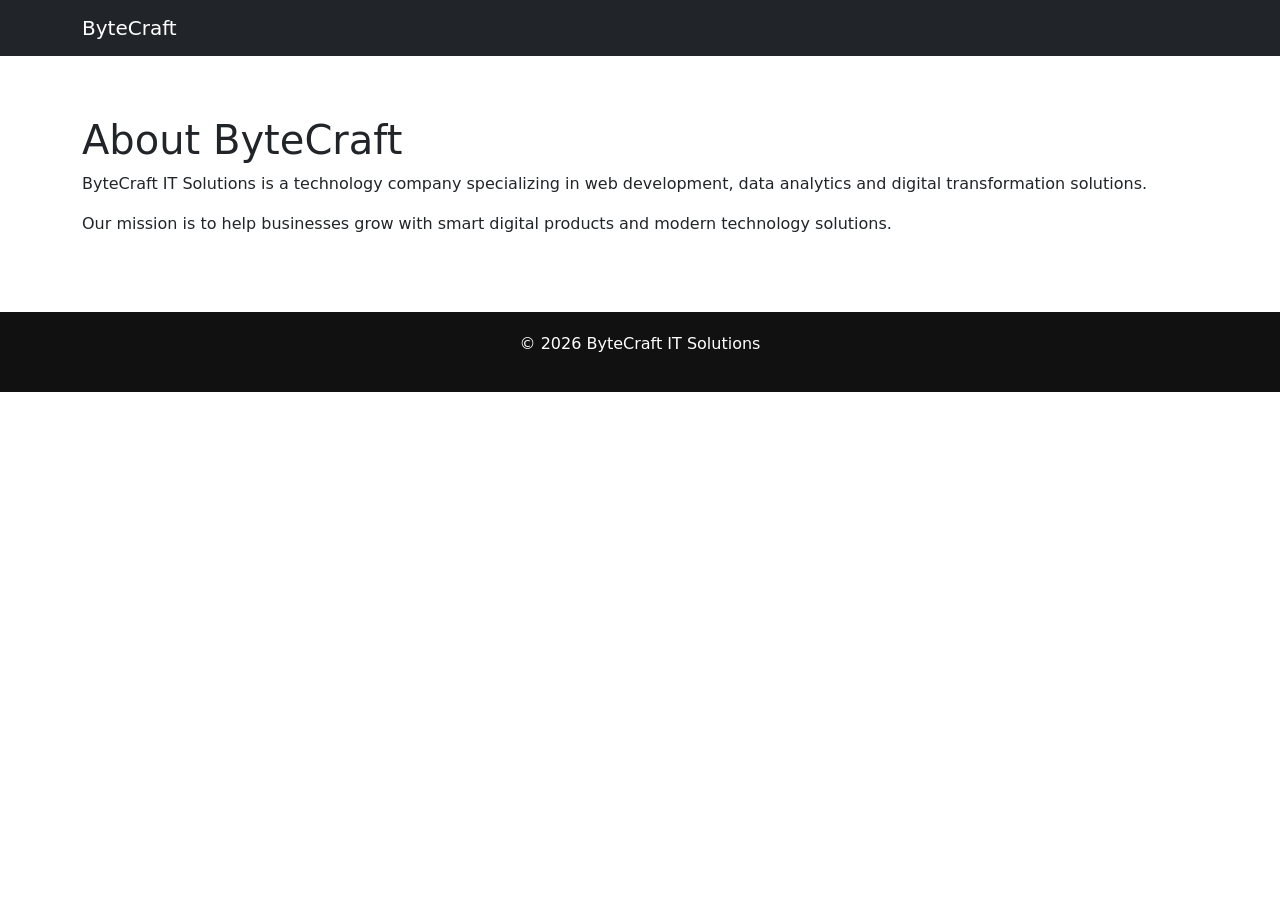
<file: about.html>
<!DOCTYPE html>
<html>
<head>

<title>About - ByteCraft</title>

<link rel="stylesheet" href="styling.css">

<link href="https://cdn.jsdelivr.net/npm/bootstrap@5.3.2/dist/css/bootstrap.min.css" rel="stylesheet">

</head>

<body>

<nav class="navbar navbar-dark bg-dark">
<div class="container">
<a class="navbar-brand" href="index.html">ByteCraft</a>
</div>
</nav>

<section class="container section">

<h1>About ByteCraft</h1>

<p>
ByteCraft IT Solutions is a technology company specializing in web development,
data analytics and digital transformation solutions.
</p>

<p>
Our mission is to help businesses grow with smart digital products and modern
technology solutions.
</p>

</section>

<footer>
<p>© 2026 ByteCraft IT Solutions</p>
</footer>

</body>
</html>
</file>
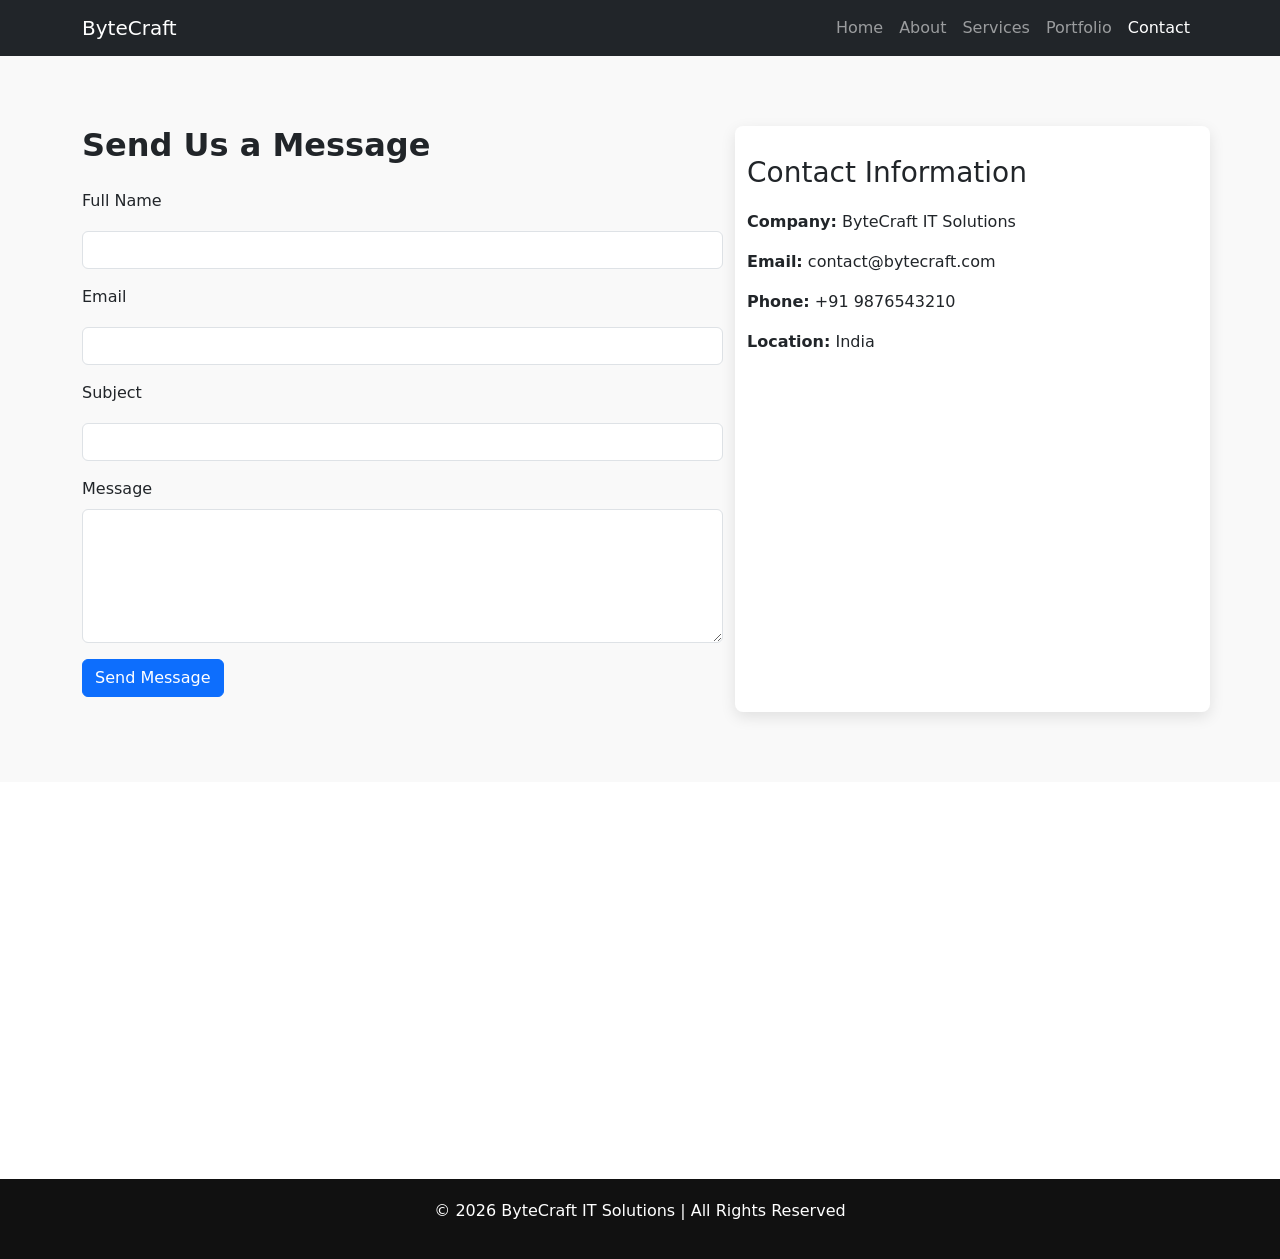
<file: contact.html>
<!DOCTYPE html>
<html lang="en">

<head>

<meta charset="UTF-8">
<meta name="viewport" content="width=device-width, initial-scale=1.0">

<title>Contact Us | ByteCraft IT Solutions</title>

<link rel="stylesheet" href="styling.css">

<link href="https://cdn.jsdelivr.net/npm/bootstrap@5.3.2/dist/css/bootstrap.min.css" rel="stylesheet">

</head>

<body>

<!-- Navbar -->

<nav class="navbar navbar-expand-lg navbar-dark bg-dark">
<div class="container">

<a class="navbar-brand" href="index.html">ByteCraft</a>

<button class="navbar-toggler" data-bs-toggle="collapse" data-bs-target="#menu">
<span class="navbar-toggler-icon"></span>
</button>

<div class="collapse navbar-collapse" id="menu">
<ul class="navbar-nav ms-auto">

<li class="nav-item"><a class="nav-link" href="index.html">Home</a></li>
<li class="nav-item"><a class="nav-link" href="about.html">About</a></li>
<li class="nav-item"><a class="nav-link" href="services.html">Services</a></li>
<li class="nav-item"><a class="nav-link" href="portfolio.html">Portfolio</a></li>
<li class="nav-item"><a class="nav-link active" href="contact.html">Contact</a></li>

</ul>
</div>

</div>
</nav>


<!-- Contact Section -->

<section class="contact-section">

<div class="container">

<div class="row">

<!-- Contact Form -->

<div class="col-md-7">

<h2>Send Us a Message</h2>

<form id="contactForm">

<div class="mb-3">

<label class="form-label">Full Name</label>

<input type="text" class="form-control" id="name">

<small class="error" id="nameError"></small>

</div>

<div class="mb-3">

<label class="form-label">Email</label>

<input type="email" class="form-control" id="email">

<small class="error" id="emailError"></small>

</div>

<div class="mb-3">

<label class="form-label">Subject</label>

<input type="text" class="form-control" id="subject">

</div>

<div class="mb-3">

<label class="form-label">Message</label>

<textarea class="form-control" id="message" rows="5"></textarea>

<small class="error" id="messageError"></small>

</div>

<button type="submit" class="btn btn-primary">Send Message</button>

</form>

<div id="successMessage"></div>

</div>


<!-- Contact Info -->

<div class="col-md-5 contact-info">

<h3>Contact Information</h3>

<p><strong>Company:</strong> ByteCraft IT Solutions</p>

<p><strong>Email:</strong> contact@bytecraft.com</p>

<p><strong>Phone:</strong> +91 9876543210</p>

<p><strong>Location:</strong> India</p>

</div>

</div>

</div>

</section>


<!-- Google Map -->

<section class="map-section">

<iframe 
src="https://maps.google.com/maps?q=india&t=&z=5&ie=UTF8&iwloc=&output=embed"
width="100%" height="350" style="border:0;" loading="lazy">
</iframe>

</section>


<footer class="footer">

<p>© 2026 ByteCraft IT Solutions | All Rights Reserved</p>

</footer>

<script src="javascri.js"></script>

<script src="https://cdn.jsdelivr.net/npm/bootstrap@5.3.2/dist/js/bootstrap.bundle.min.js"></script>

</body>
</html>
</file>
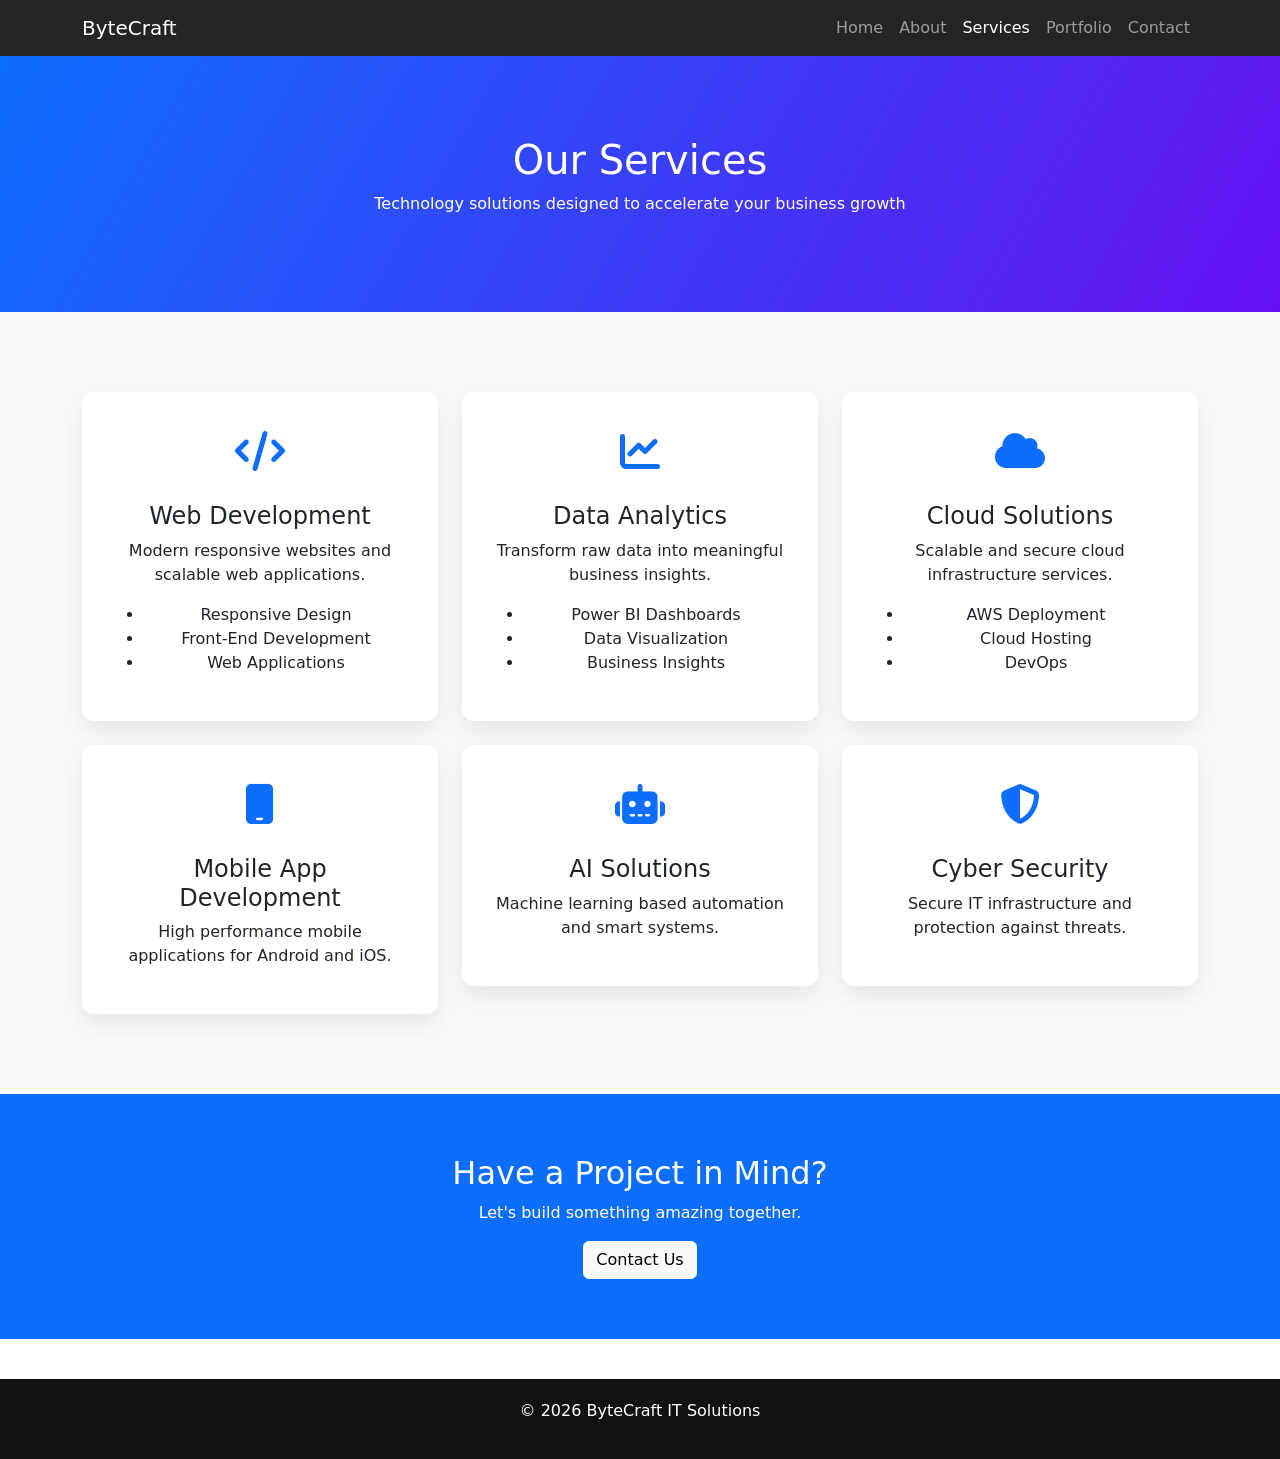
<file: services.html>
<!DOCTYPE html>

<html lang="en">

<head>

<meta charset="UTF-8">
<meta name="viewport" content="width=device-width, initial-scale=1.0">

<title>Services | ByteCraft IT Solutions</title>

<link rel="stylesheet" href="styling.css">

<link href="https://cdn.jsdelivr.net/npm/bootstrap@5.3.2/dist/css/bootstrap.min.css" rel="stylesheet">

<link rel="stylesheet" href="https://cdnjs.cloudflare.com/ajax/libs/font-awesome/6.5.0/css/all.min.css">

</head>

<body>

<nav class="navbar navbar-expand-lg navbar-dark bg-dark">
<div class="container">

<a class="navbar-brand" href="index.html">ByteCraft</a>

<ul class="navbar-nav ms-auto">
<li class="nav-item"><a class="nav-link" href="index.html">Home</a></li>
<li class="nav-item"><a class="nav-link" href="about.html">About</a></li>
<li class="nav-item"><a class="nav-link active" href="services.html">Services</a></li>
<li class="nav-item"><a class="nav-link" href="portfolio.html">Portfolio</a></li>
<li class="nav-item"><a class="nav-link" href="contact.html">Contact</a></li>
</ul>

</div>
</nav>

<!-- HERO SECTION -->

<section class="page-hero">

<div class="container text-center">

<h1>Our Services</h1>

<p>Technology solutions designed to accelerate your business growth</p>

</div>

</section>

<!-- SERVICES SECTION -->

<section class="services-section">

<div class="container">

<div class="row g-4">

<div class="col-md-4">

<div class="service-box">

<div class="service-icon">
<i class="fa-solid fa-code"></i>
</div>

<h4>Web Development</h4>

<p>Modern responsive websites and scalable web applications.</p>

<ul>
<li>Responsive Design</li>
<li>Front-End Development</li>
<li>Web Applications</li>
</ul>

</div>

</div>

<div class="col-md-4">

<div class="service-box">

<div class="service-icon">
<i class="fa-solid fa-chart-line"></i>
</div>

<h4>Data Analytics</h4>

<p>Transform raw data into meaningful business insights.</p>

<ul>
<li>Power BI Dashboards</li>
<li>Data Visualization</li>
<li>Business Insights</li>
</ul>

</div>

</div>

<div class="col-md-4">

<div class="service-box">

<div class="service-icon">
<i class="fa-solid fa-cloud"></i>
</div>

<h4>Cloud Solutions</h4>

<p>Scalable and secure cloud infrastructure services.</p>

<ul>
<li>AWS Deployment</li>
<li>Cloud Hosting</li>
<li>DevOps</li>
</ul>

</div>

</div>

<div class="col-md-4">

<div class="service-box">

<div class="service-icon">
<i class="fa-solid fa-mobile"></i>
</div>

<h4>Mobile App Development</h4>

<p>High performance mobile applications for Android and iOS.</p>

</div>

</div>

<div class="col-md-4">

<div class="service-box">

<div class="service-icon">
<i class="fa-solid fa-robot"></i>
</div>

<h4>AI Solutions</h4>

<p>Machine learning based automation and smart systems.</p>

</div>

</div>

<div class="col-md-4">

<div class="service-box">

<div class="service-icon">
<i class="fa-solid fa-shield-halved"></i>
</div>

<h4>Cyber Security</h4>

<p>Secure IT infrastructure and protection against threats.</p>

</div>

</div>

</div>

</div>

</section>

<!-- CTA -->

<section class="cta-section">

<div class="container text-center">

<h2>Have a Project in Mind?</h2>

<p>Let's build something amazing together.</p>

<a href="contact.html" class="btn btn-light">Contact Us</a>

</div>

</section>

<footer class="footer">

<p>© 2026 ByteCraft IT Solutions</p>

</footer>

</body>
</html>
</file>
<file: styling.css>
body{
font-family: Arial;
margin:0;
padding:0;
}

.hero{
background:#0d6efd;
color:white;
padding:100px 0;
}

.section{
padding:60px 0;
}

.service-card{
padding:20px;
margin:20px 0;
transition:0.3s;
}

.service-card:hover{
transform:scale(1.05);
}

.portfolio-card{
background:#f5f5f5;
padding:30px;
margin:20px;
border-radius:8px;
}

footer{
background:#111;
color:white;
text-align:center;
padding:20px;
}

form input, textarea{
width:100%;
padding:10px;
margin:10px 0;
}

.contact-section{
padding:70px 0;
background:#f9f9f9;
}

.contact-section h2{
margin-bottom:25px;
font-weight:600;
}

.contact-info{
background:white;
padding:30px;
border-radius:8px;
box-shadow:0 5px 15px rgba(0,0,0,0.1);
}

.contact-info h3{
margin-bottom:20px;
}

.error{
color:red;
font-size:13px;
}

#successMessage{
margin-top:15px;
font-weight:bold;
color:green;
}

.footer{
background:#111;
color:white;
text-align:center;
padding:20px;
margin-top:40px;
}

.page-hero{
background:linear-gradient(120deg,#0d6efd,#6610f2);
color:white;
padding:80px 0;
}

.services-section{
padding:80px 0;
background:#f8f9fa;
}

.service-box{
background:white;
padding:30px;
border-radius:12px;
text-align:center;
box-shadow:0 10px 25px rgba(0,0,0,0.08);
transition:0.4s;
}

.service-box:hover{
transform:translateY(-10px);
}

.service-icon{
font-size:40px;
margin-bottom:20px;
color:#0d6efd;
}

.cta-section{
background:#0d6efd;
color:white;
padding:60px 0;
}

.portfolio-section{
padding:80px 0;
}

.portfolio-card{
position:relative;
overflow:hidden;
border-radius:10px;
}

.portfolio-card img{
width:100%;
transition:0.4s;
}

.portfolio-card:hover img{
transform:scale(1.1);
}

.portfolio-overlay{
position:absolute;
top:0;
left:0;
width:100%;
height:100%;
background:rgba(0,0,0,0.7);
color:white;
display:flex;
flex-direction:column;
justify-content:center;
align-items:center;
opacity:0;
transition:0.4s;
}

.portfolio-card:hover .portfolio-overlay{
opacity:1;
}

.portfolio-filter button{
margin:10px;
padding:8px 20px;
border:none;
background:#0d6efd;
color:white;
border-radius:20px;
}

.portfolio-hero{
background:linear-gradient(120deg,#0d6efd,#6610f2);
color:white;
padding:80px 0;
}

.portfolio-filter button{
margin:10px;
padding:8px 18px;
border:none;
border-radius:20px;
background:#e5e7eb;
}

.filter-btn.active{
background:#0d6efd;
color:white;
}

.portfolio-section{
padding:80px 0;
}

.portfolio-card{
position:relative;
overflow:hidden;
border-radius:12px;
}

.portfolio-card img{
width:100%;
transition:0.5s;
}

.portfolio-card:hover img{
transform:scale(1.1);
}

.portfolio-overlay{
position:absolute;
top:0;
left:0;
width:100%;
height:100%;
background:rgba(0,0,0,0.75);
color:white;
display:flex;
flex-direction:column;
justify-content:center;
align-items:center;
opacity:0;
transition:0.4s;
text-align:center;
padding:20px;
}

.portfolio-card:hover .portfolio-overlay{
opacity:1;
}

.tech-tags span{
background:#ffffff22;
padding:5px 10px;
margin:4px;
border-radius:15px;
font-size:12px;
}

.portfolio-buttons{
margin-top:10px;
}

.hero-home{
background:linear-gradient(120deg,#0d6efd,#6610f2);
color:white;
padding:120px 0;
margin-top:70px;
}

.hero-img{
border-radius:10px;
}

.home-services{
padding:80px 0;
background:#f8f9fa;
}

.home-service-card{
background:white;
padding:30px;
border-radius:12px;
box-shadow:0 10px 25px rgba(0,0,0,0.08);
transition:0.3s;
}

.home-service-card:hover{
transform:translateY(-10px);
}

.home-service-card i{
font-size:35px;
color:#0d6efd;
margin-bottom:15px;
}

.stats-section{
background:#0d6efd;
color:white;
padding:60px 0;
}

.home-portfolio{
padding:80px 0;
}

.portfolio-preview img{
width:100%;
border-radius:10px;
transition:0.4s;
}

.portfolio-preview img:hover{
transform:scale(1.05);
}

.cta-home{
background:#111;
color:white;
padding:70px 0;
}
</file>
